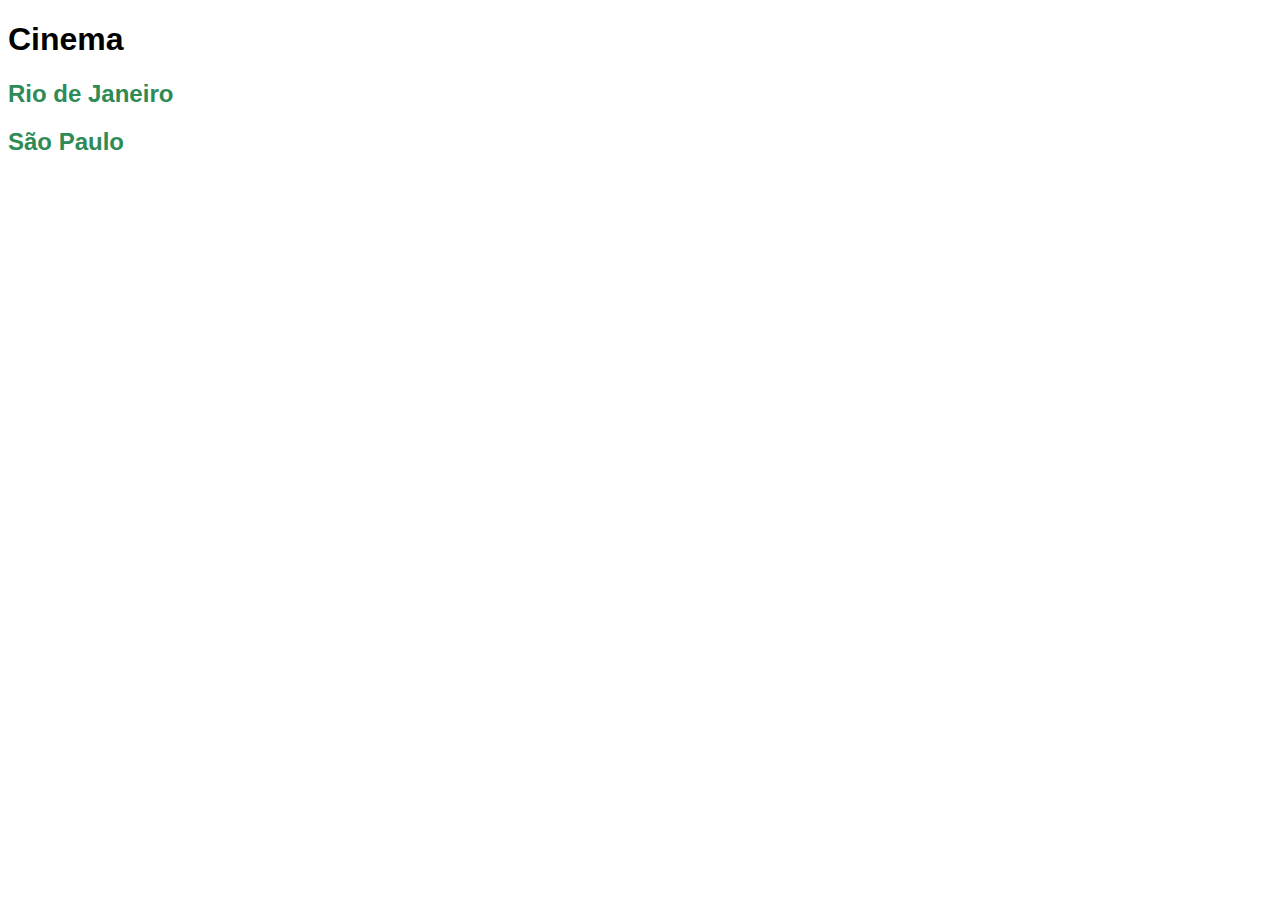
<file: cinema/index.html>
<!DOCTYPE html>
<html>
    <head>
        <meta charset="UTF-8">
        <title>Cinema</title>
        <link rel="stylesheet" href="styles.css">
    </head>
    <body>
        <h1>Cinema</h1>
        <h2>
            <a href="./estados/rj.html">Rio de Janeiro</a>
        </h2>
        <h2>
            <a href="./estados/sp.html">São Paulo</a>
        </h2>
    </body>
</html>
</file>
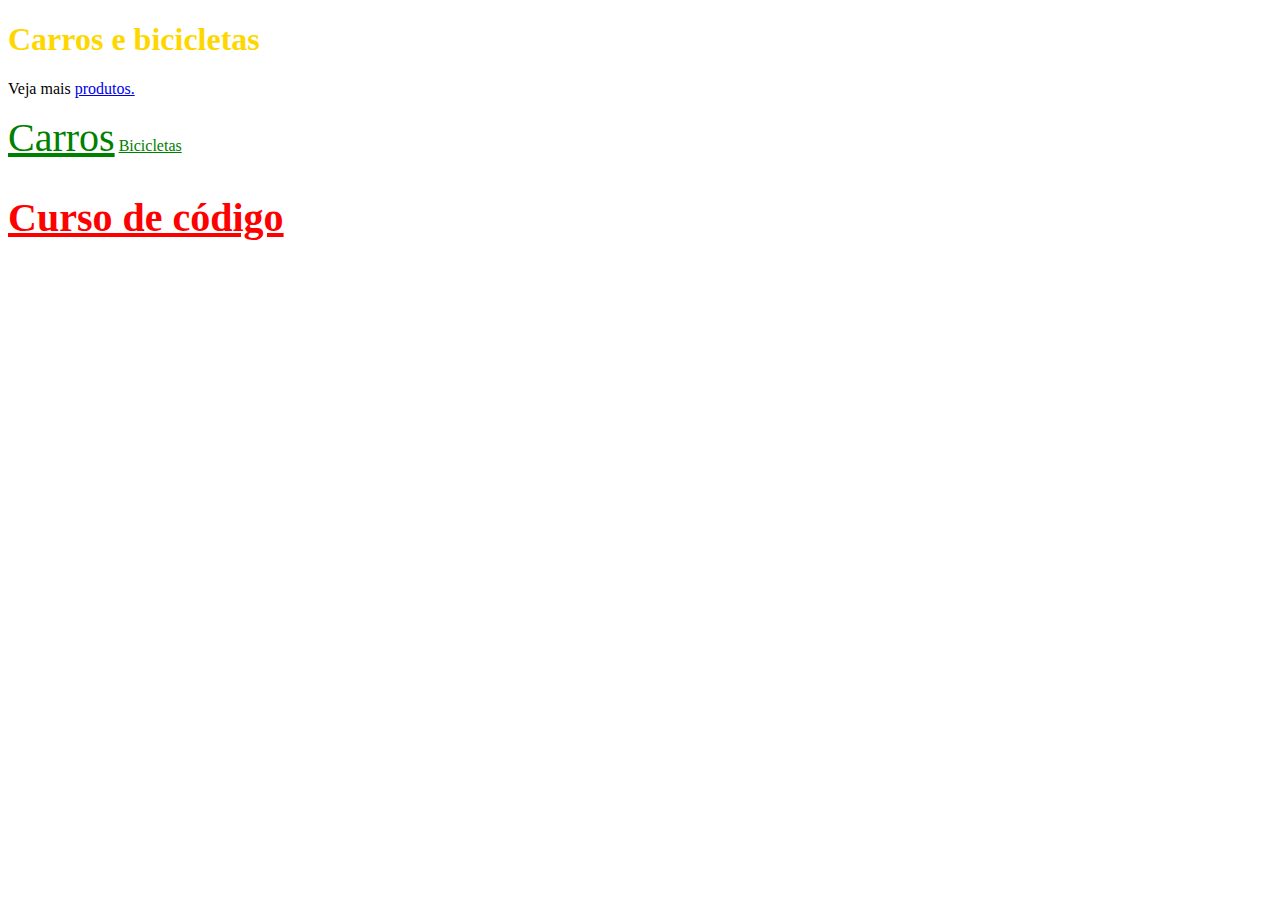
<file: introducao/index.html>
<!DOCTYPE html>
<html>

<head>
    <meta charset="UTF-8">
    <title>Carros e bicicletas</title>
    <link rel="stylesheet" href="./style.css">
</head>

<body class="codigo">
    <h1 id="introduçao">Carros e bicicletas</h1>
    <p>Veja mais <a href="/">produtos.</a></p>
    <a class="design grande" href="./produtos/carros.html">Carros</a>
    <a class="design" href="./produtos/bicicletas.html">Bicicletas</a>
    <h2 class="azul grande underline">Curso de código</h2>
</body>

</html>
</file>
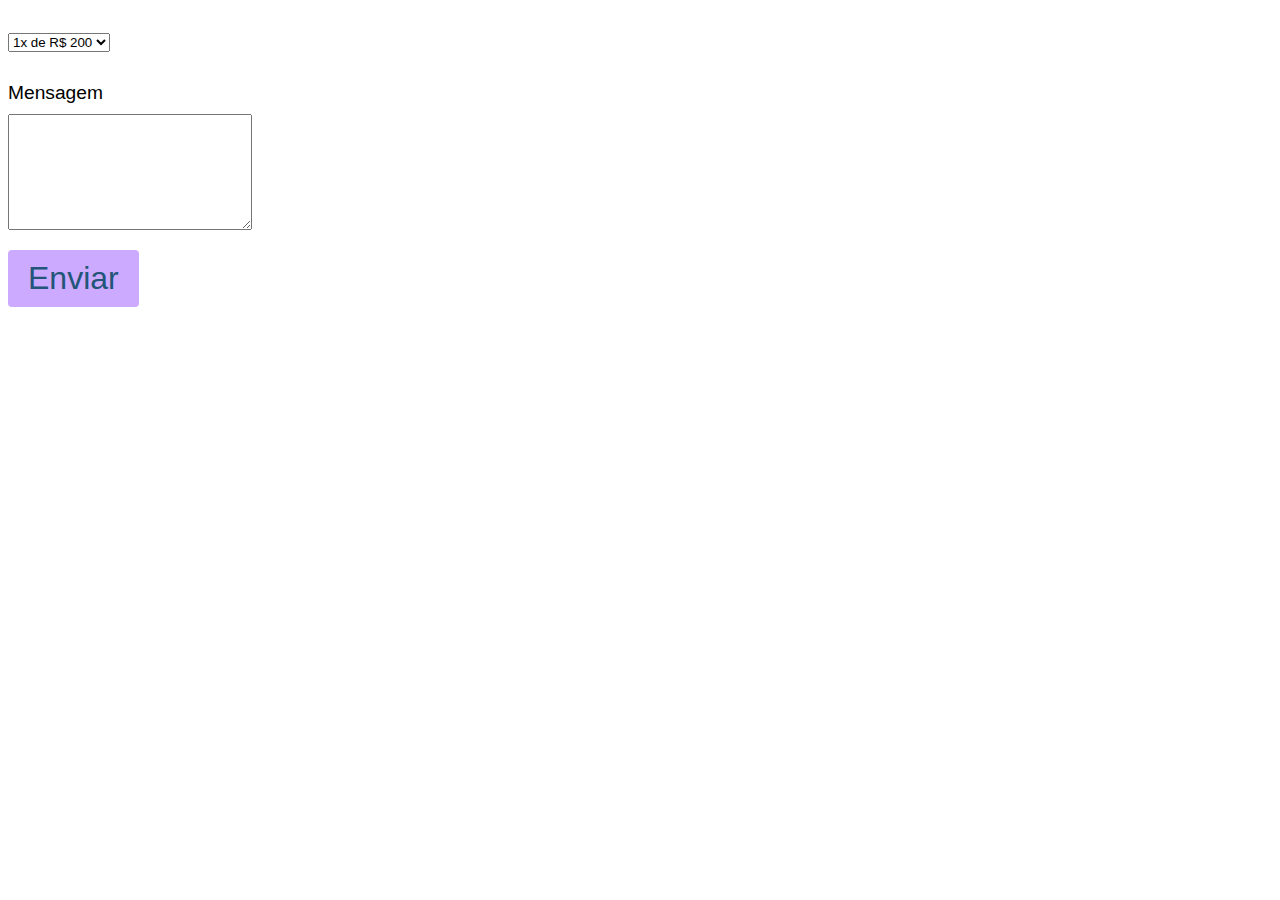
<file: mais html e css/index.html>
<!DOCTYPE html>
<html lang="en">

<head>
    <meta charset="UTF-8">
    <meta name="viewport" content="width=device-width, initial-scale=1.0">
    <title>Formulários</title>
    <link rel="stylesheet" href="./style.css">
</head>

<body>
    <form action="./" method="">
        <!-- <label for="nome">Nome</label>
        <input type="text" id="nome" name="nome">

        <label for="tlf">Telefone</label>
        <input type="text" id="tlf" name="tlf" placeholder="XXX-XX-XX-XX">

        <label for="senha">Senha</label>
        <input type="password" id="senha" name="senha" disabled> -->

        <label for="parcelas"></label>
        <select name="parcelas" id="parcelas">
            <option value="1x">1x de R$ 200</option>
            <option value="2x">2x de R$ 100</option>
            <option value="4x">4x de R$ 50</option>
        </select>

        <label for="mensagem">Mensagem</label>
        <textarea name="mensagem" id="mensagem" rows="5"></textarea>

        <!-- <div class="checkbox">
            <input type="checkbox" id="termos" name="termos" value="aceito">
            <label for="termos">Aceito os termos e condições da empresa</label>
        </div>

        <div class="checkbox">
            <input type="checkbox" id="anuncio" name="anuncio">
            <label for="anuncio">Desejo receber anúncios.</label>
        </div>

        
        <p>Entrega:</p>
        <div class="radio">
            <input type="radio" id="retirada" name="retirada">
            <label for="retirada">Retirar no local.</label>
        </div>
        <div class="radio">
            <input type="radio" id="entrega" name="retirada">
            <label for="entrega">Entrega em casa.</label>
        </div>

        <p>Futuro:</p>
        <div class="radio">
            <input type="radio" id="retirada2" name="futuro">
            <label for="retirada2">Retirar no local.</label>
        </div>
        <div class="radio">
            <input type="radio" id="entrega2" name="futuro">
            <label for="entrega2">Entrega em casa.</label>
        </div> -->

<!-- 
        <label for="email">Email</label>
        <input type="email" id="email" name="email" required>

        <label for="idade">Idade</label>
        <input type="number" id="idade" name="idade">

        <label for="saida">Saída do hotel</label>
        <input type="date" id="saida" name="saida"> -->

        <button>Enviar</button>
    </form>
</body>

</html>
</file>
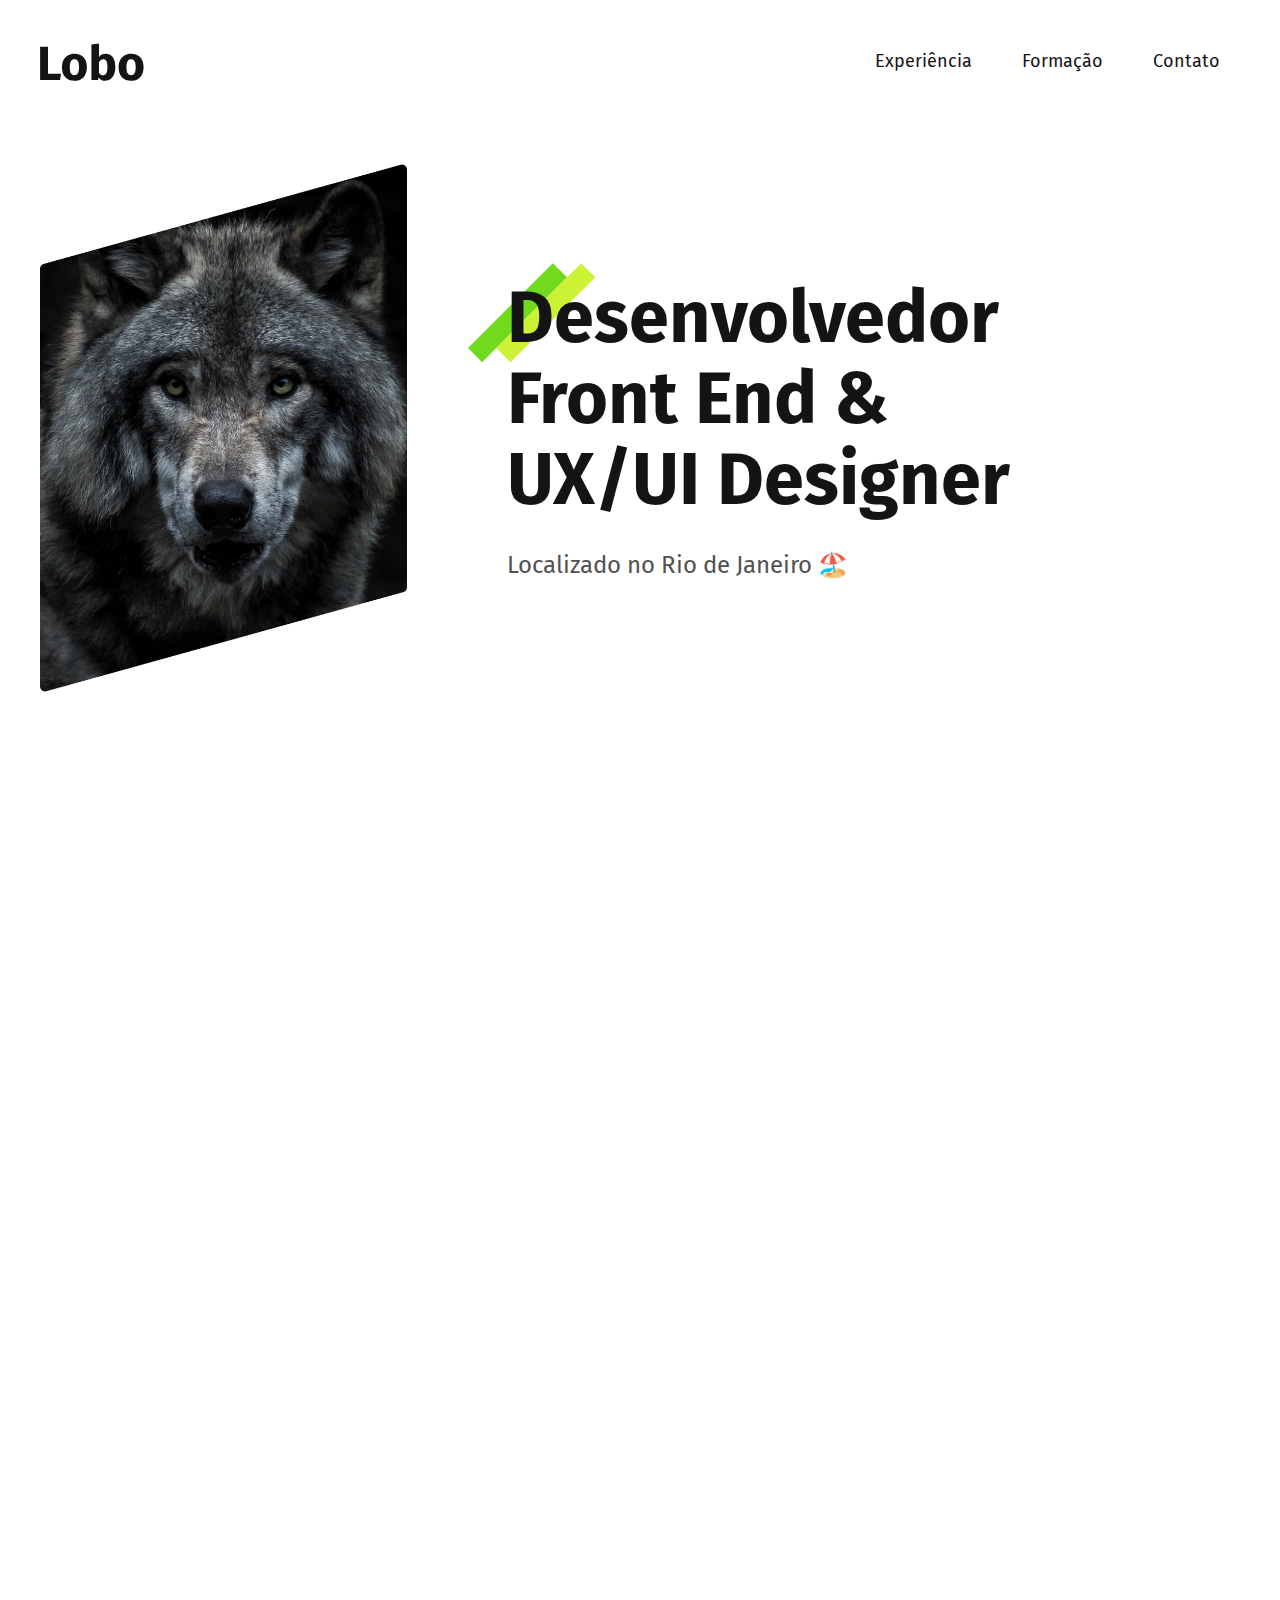
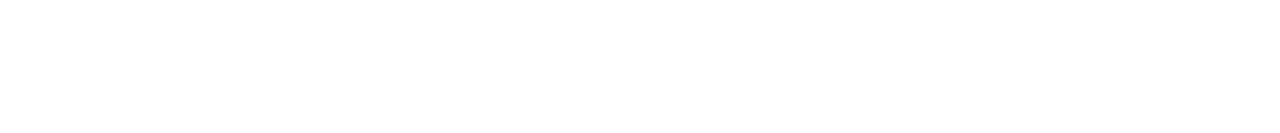
<file: portfolio/index.html>
<!DOCTYPE html>
<html lang="pt-br">

<head>
    <meta charset="UTF-8">
    <meta name="viewport" content="width=device-width, initial-scale=1.0">
    <title>Lobo - Desenvolvedor e Designer</title>
    <link rel="stylesheet" href="./css/style.css">
</head>

<body>
    <header class="header">
        <div class="header-img">
            <img src="./img/marca.svg" alt="Lobo">
        </div>

        <nav>
            <ul class="header-menu">
                <li><a href="#experiencia">Experiência</a></li>
                <li><a href="#formacao">Formação</a></li>
                <li><a href="#contato">Contato</a></li>
            </ul>
        </nav>
    </header>

    <main class="introducao">
        <img src="./img/perfil.jpg" alt="Lobo Cinza">
        <div>
            <h1>Desenvolvedor <br> Front End & <br> UX/UI Designer</h1>
            <p>Localizado no Rio de Janeiro 🏖️</p>
        </div>
    </main>
</body>

</html>
</file>
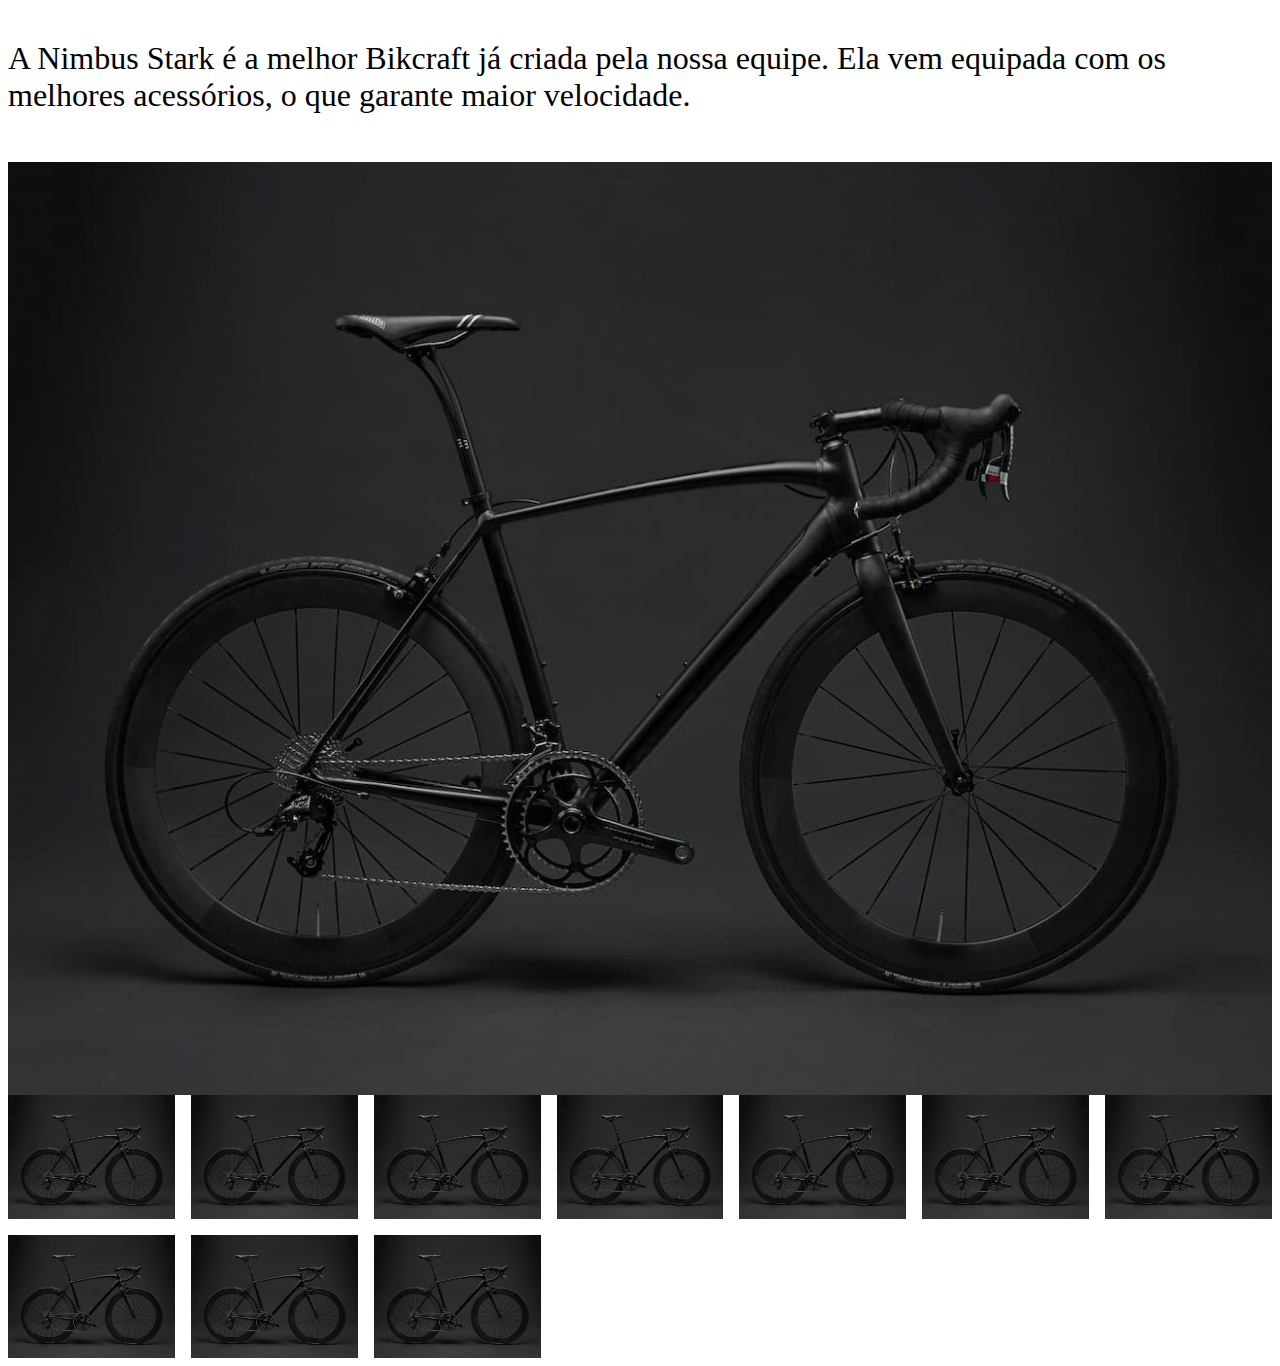
<file: responsivo/index.html>
<!DOCTYPE html>

<html lang="en">

<head>
    <meta charset="UTF-8">
    <meta name="viewport" content="width=device-width, initial-scale=1">
    <title>Grid</title>
    <link rel="stylesheet" href="./style.css">
</head>

<body>
    <div class="minmax">
        <img src="../web/img/bicicleta.jpg" alt="Bicicleta" />
        <p>
             A Nimbus Stark é a melhor Bikcraft já criada pela nossa equipe. Ela vem
             equipada com os melhores acessórios, o que garante maior velocidade.
        </p>
    </div>

    <div class="galeria">
        <img src="../web/img/bicicleta.jpg" alt="Bicicleta" />
        <img src="../web/img/bicicleta.jpg" alt="Bicicleta" />
        <img src="../web/img/bicicleta.jpg" alt="Bicicleta" />
        <img src="../web/img/bicicleta.jpg" alt="Bicicleta" />
        <img src="../web/img/bicicleta.jpg" alt="Bicicleta" />
        <img src="../web/img/bicicleta.jpg" alt="Bicicleta" />
        <img src="../web/img/bicicleta.jpg" alt="Bicicleta" />
        <img src="../web/img/bicicleta.jpg" alt="Bicicleta" />
        <img src="../web/img/bicicleta.jpg" alt="Bicicleta" />
        <img src="../web/img/bicicleta.jpg" alt="Bicicleta" />
    </div>
</body>

</html>
</file>
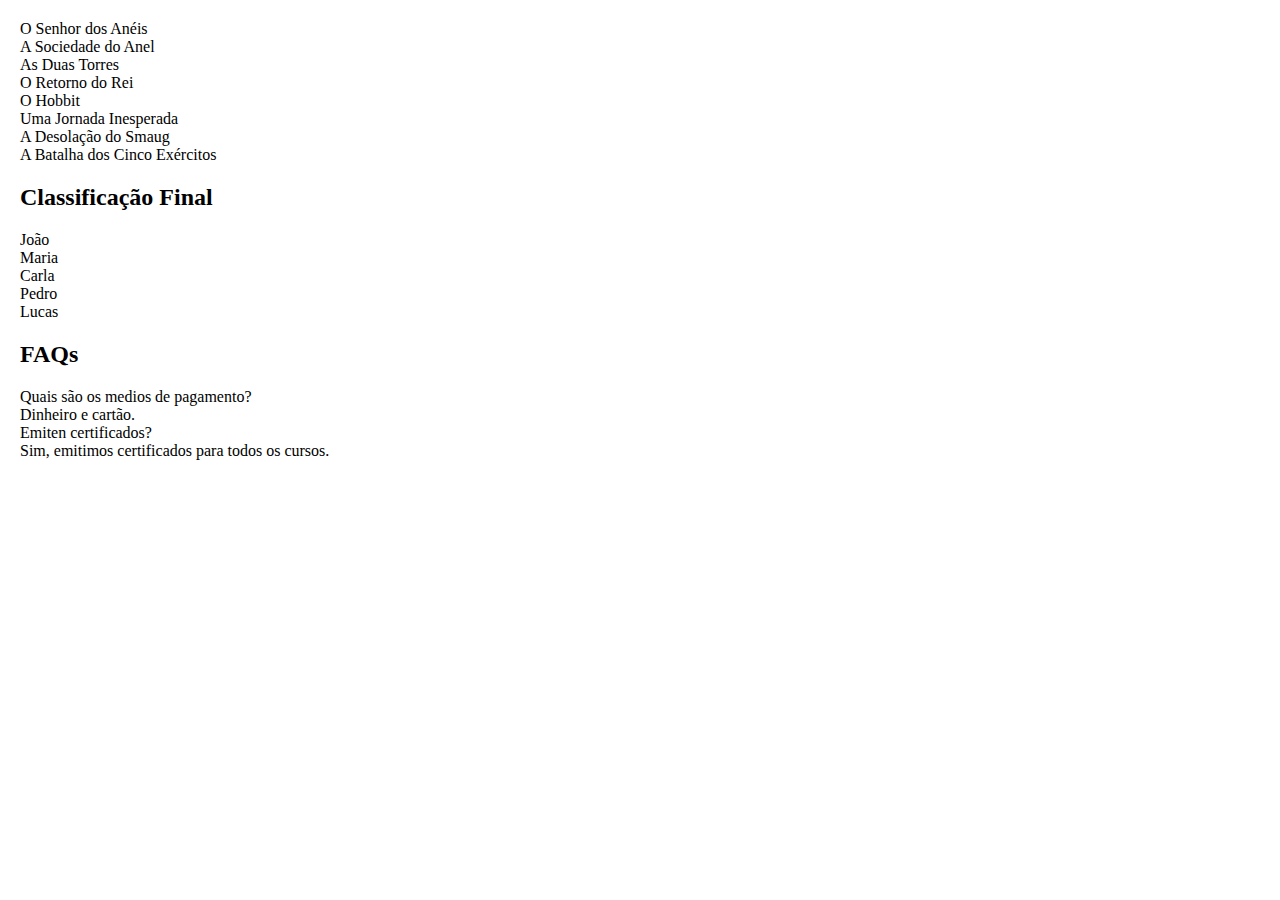
<file: semantica/index.html>
<!DOCTYPE html>
<html lang="en">

<head>
    <meta charset="UTF-8">
    <title>Pontos de Referência</title>
    <link rel="stylesheet" href="./style.css">
    
</head>

<body>
    <ul>
        <li>O Senhor dos Anéis
            <ul>
                <li>A Sociedade do Anel</li>
                <li>As Duas Torres</li>
                <li>O Retorno do Rei</li>
            </ul>
        </li>
        <li>O Hobbit
            <ul>
                <li>Uma Jornada Inesperada</li>
                <li>A Desolação do Smaug</li>
                <li>A Batalha dos Cinco Exércitos</li>
            </ul>
        </li>
    </ul>

    <h2>Classificação Final</h2>
    <ol>
        <li>João</li>
        <li>Maria</li>
        <li>Carla</li>
        <li>Pedro</li>
        <li>Lucas</li>
    </ol>

    <h2>FAQs</h2>
    <dl>
        <dt>Quais são os medios de pagamento?</dt>
        <dd>Dinheiro e cartão.</dd>
        <dt>Emiten certificados?</dt>
        <dd>Sim, emitimos certificados para todos os cursos.</dd>
    </dl>
</body>

</html>
</file>
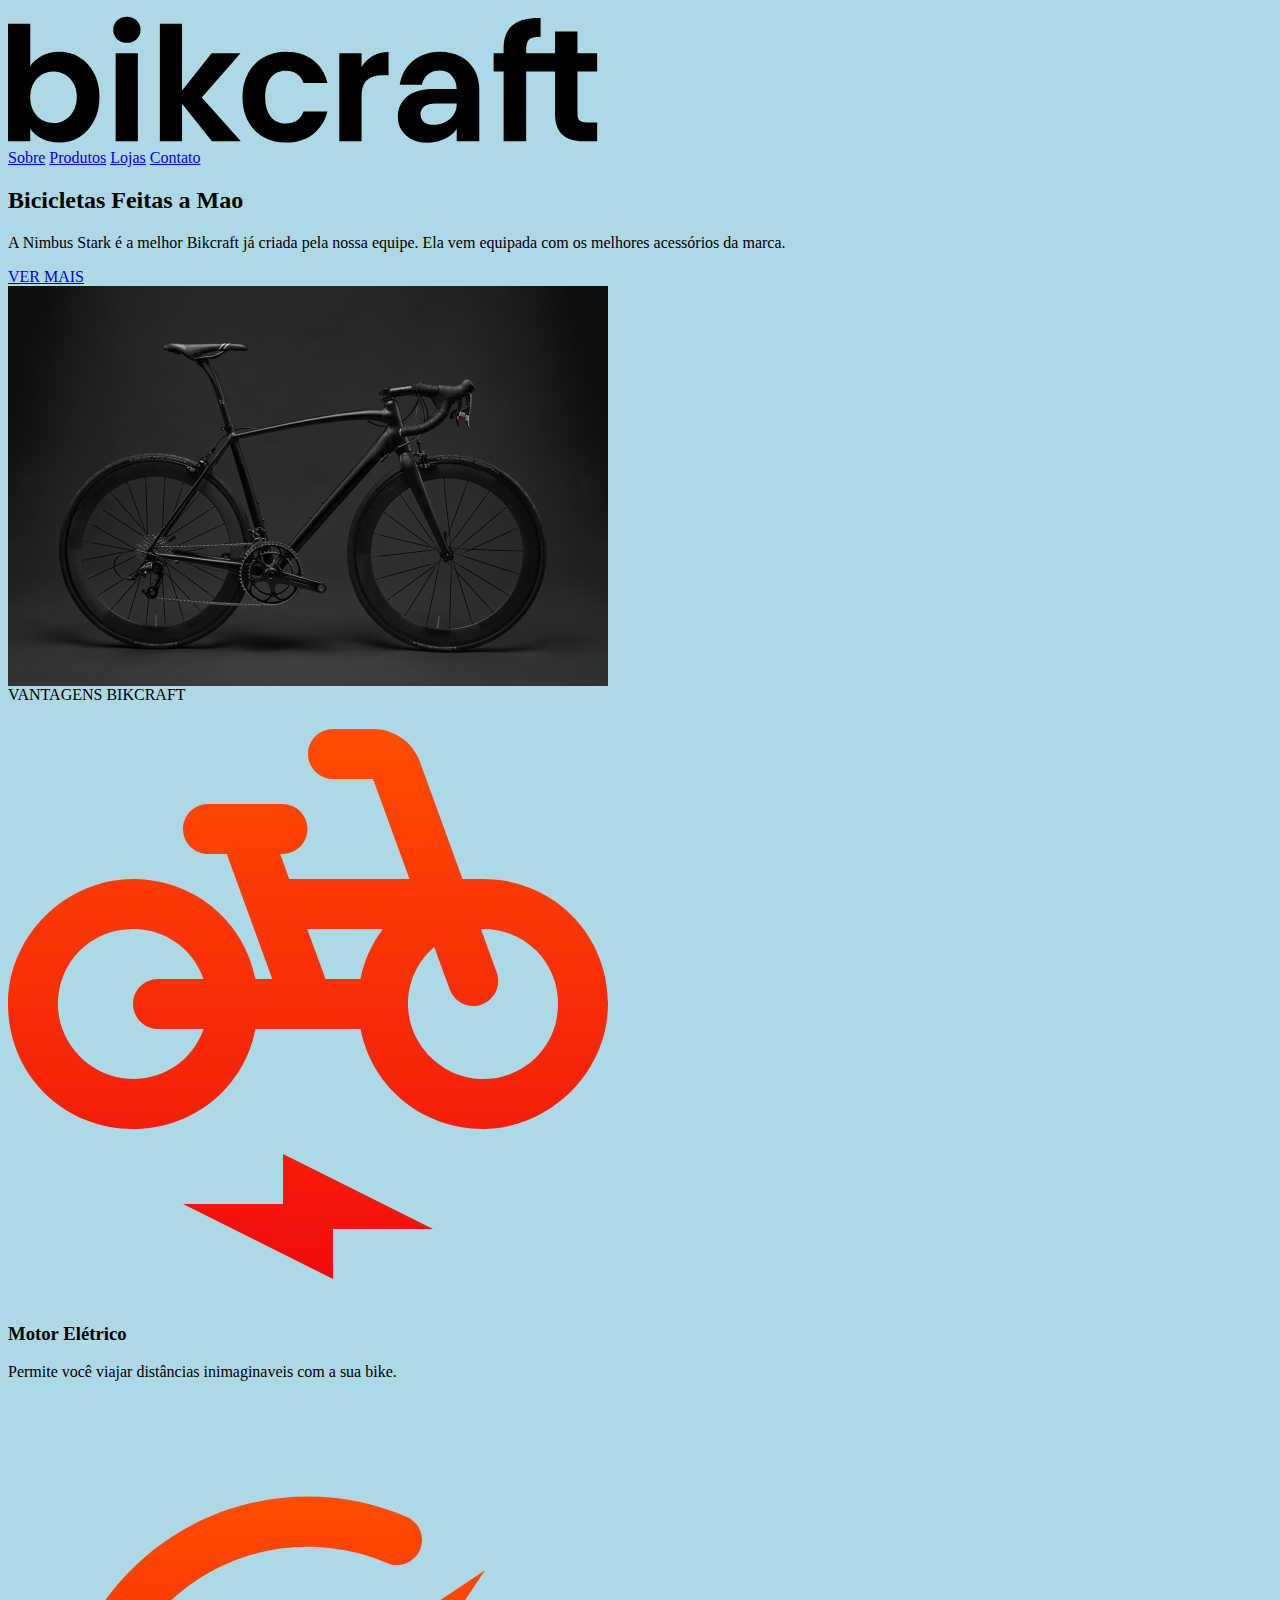
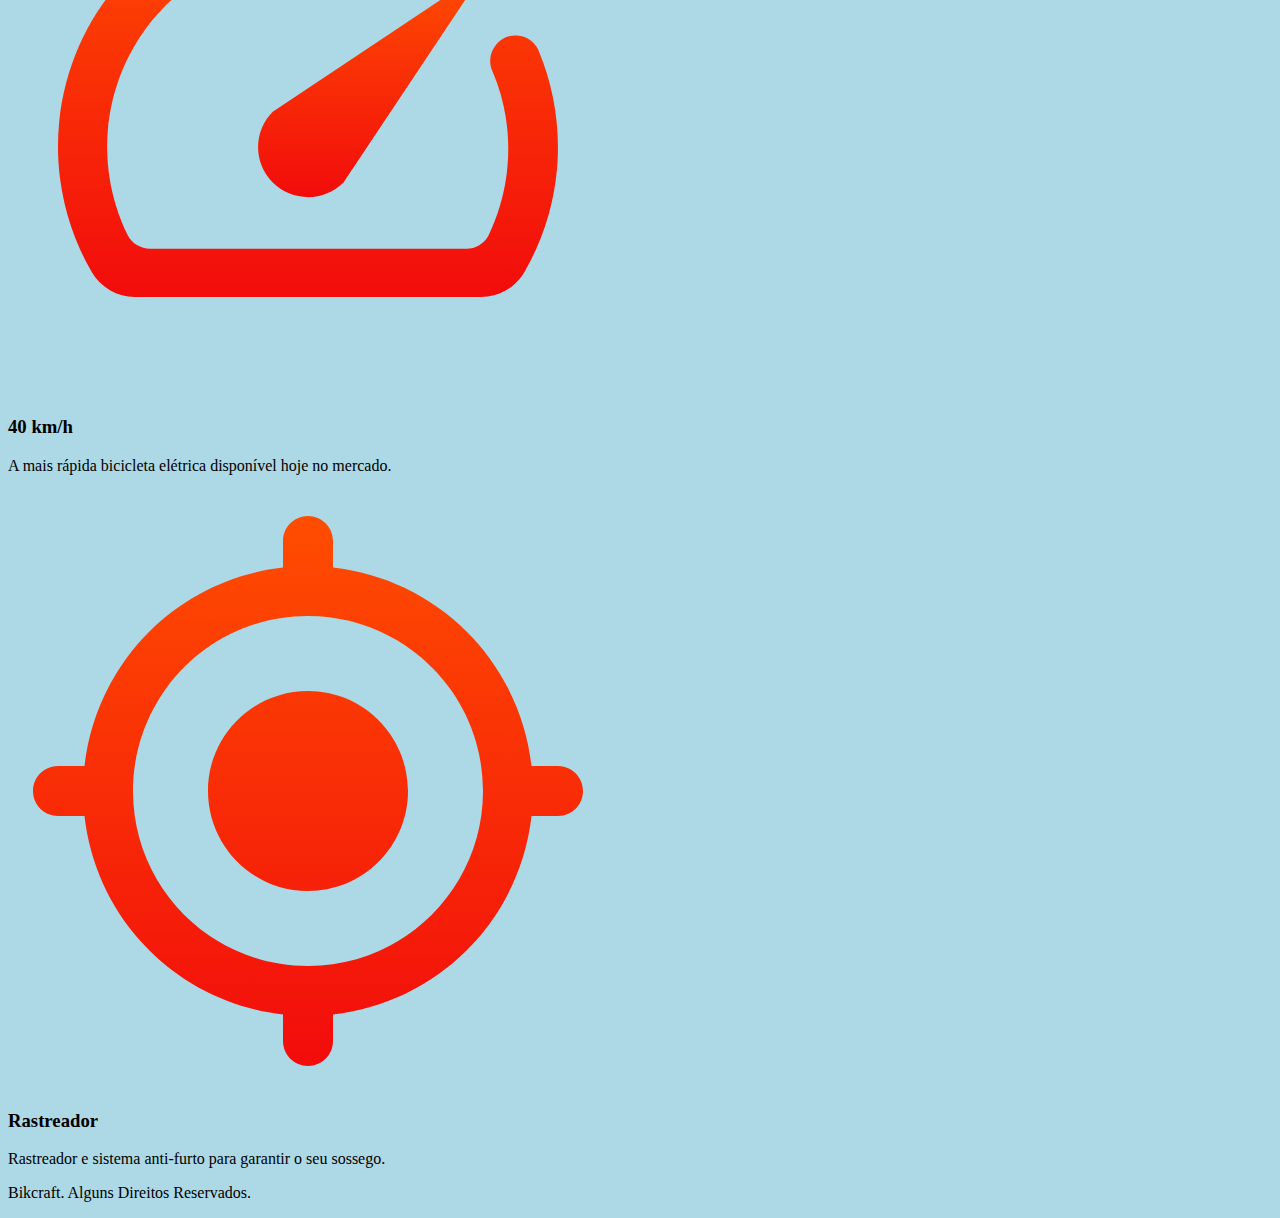
<file: web/index.html>
<!DOCTYPE html>
<html lang="en">

<head>
    <meta charset="UTF-8">
    <title>Bikcraft</title>
    <link rel="stylesheet" href="./style.css">
</head>

<body>
    <img src="./img/bikcraft.svg" alt="Logo da loja bikcraft">


    <div class="links">
        <a href="/">Sobre</a>
        <a href="/">Produtos</a>
        <a href="/">Lojas</a>
        <a href="/">Contato</a>
    </div>


    <div class="produto">
        <div class="produto-info">
            <h2 class="titulo">Bicicletas Feitas a Mao</h2>
            <p class="descricao">
                A Nimbus Stark é a melhor Bikcraft já criada pela nossa equipe.
                Ela vem equipada com os melhores acessórios da marca.
            </p>
            <a class="botao" href="/">VER MAIS</a>
        </div>
        <div class="produto-imagem">
            <img src="./img/bicicleta-1200-800.jpg" alt="Nimbus Stark">
            <span class="raya"></span>
        </div>
    </div>
    <div class="vantagens">
        <span class="titulo">VANTAGENS BIKCRAFT</span>
        <div class="dados">
            <div class="item">
                <img src="./img/eletrica.svg" alt="Eletrica">
                <h3>Motor Elétrico</h3>
                <p>Permite você viajar distâncias inimaginaveis com a sua bike.</p>
            </div>
            <div class="item">
                <img src="./img/velocidade.svg" alt="Velocidade">
                <h3>40 km/h</h3>
                <p>A mais rápida bicicleta elétrica disponível hoje no mercado.</p>
            </div>
            <div class="item">
                <img src="./img/rastreador.svg" alt="Rastreador">
                <h3>Rastreador</h3>
                <p>Rastreador e sistema anti-furto para garantir o seu sossego.</p>
            </div>
        </div>
    </div>


    <div class="footer">
        <p>Bikcraft. Alguns Direitos Reservados.</p>
    </div>

</body>

</html>
</file>
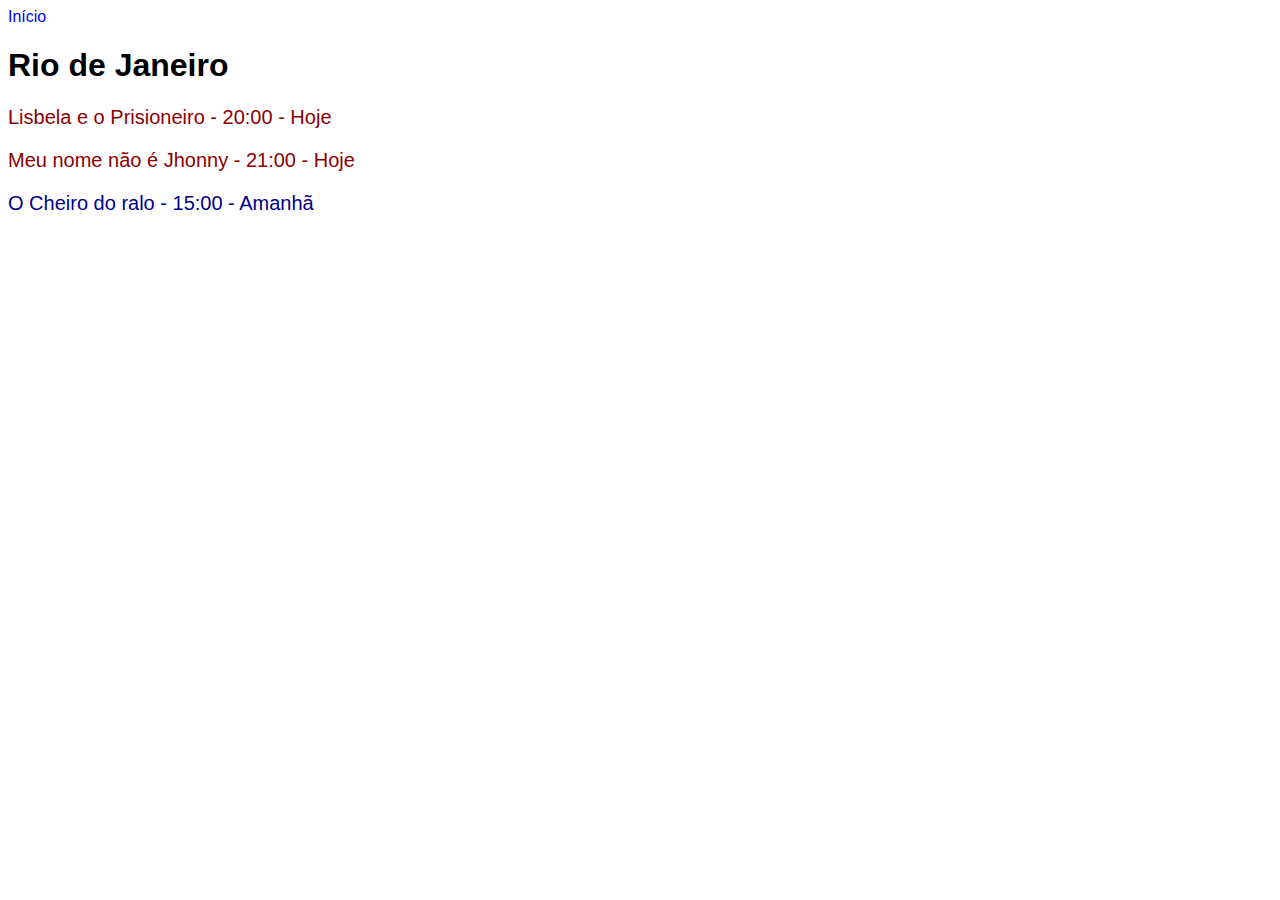
<file: cinema/estados/rj.html>
<!DOCTYPE html>
<html>
    <head>
        <meta charset="UTF-8">
        <title>Rio de Janeiro</title>
        <link rel="stylesheet" href="../styles.css">
    </head>
    <body>
        <a href="../index.html">Início</a>
        <h1>Rio de Janeiro</h1>
        <p class="hoje">Lisbela e o Prisioneiro - 20:00 - Hoje</p>
        <p class="hoje">Meu nome não é Jhonny - 21:00 - Hoje</p>
        <p class="amanha">O Cheiro do ralo - 15:00 - Amanhã</p>
    </body>
</html>
</file>
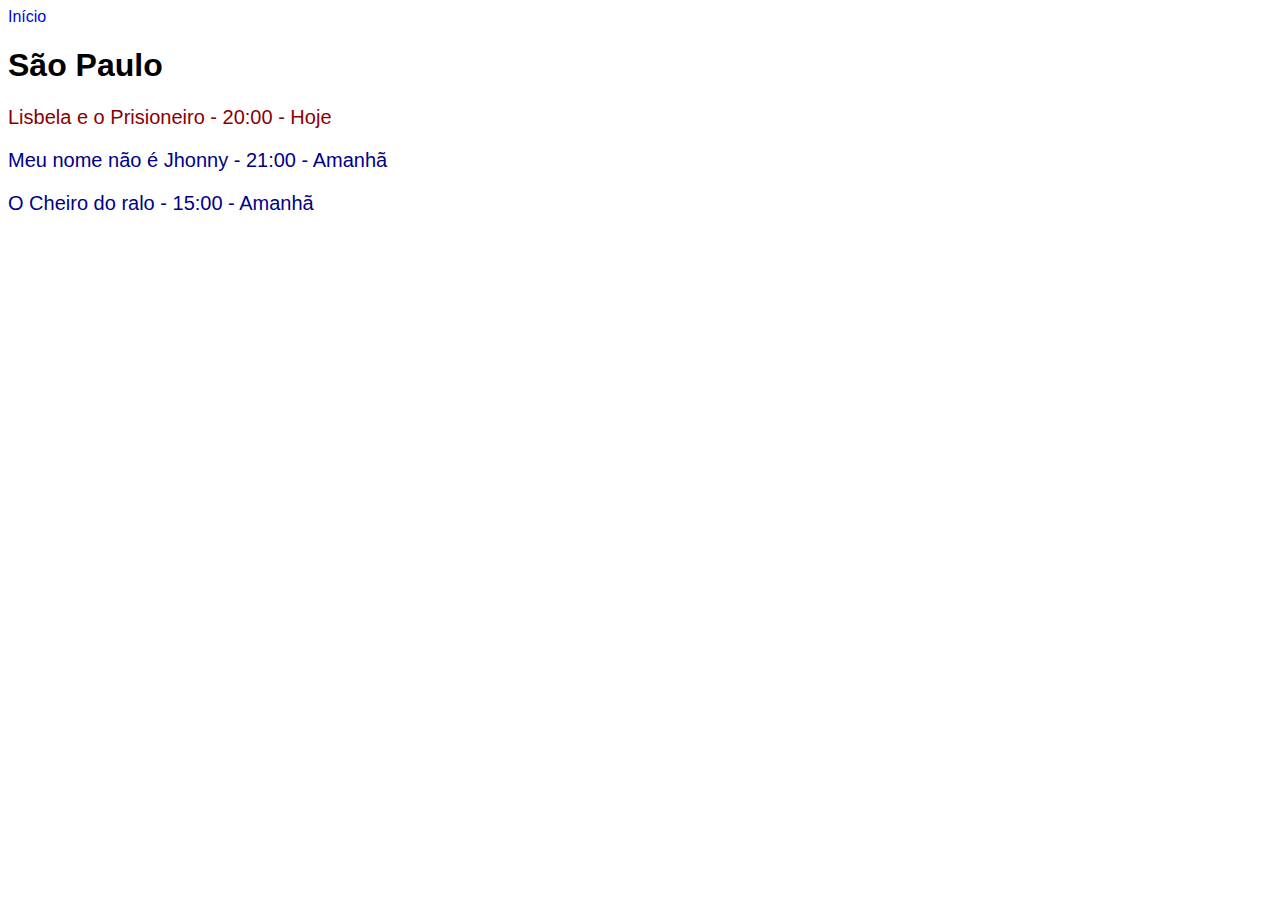
<file: cinema/estados/sp.html>
<!DOCTYPE html>
<html>
    <head>
        <meta charset="UTF-8">
        <title>São Paulo</title>
        <link rel="stylesheet" href="../styles.css">
    </head>
    <body>
        <a href="../index.html">Início</a>
        <h1>São Paulo</h1>
        <p class="hoje">Lisbela e o Prisioneiro - 20:00 - Hoje</p>
        <p class="amanha">Meu nome não é Jhonny - 21:00 - Amanhã</p>
        <p class="amanha">O Cheiro do ralo - 15:00 - Amanhã</p>
    </body>
</html>
</file>
<file: cinema/styles.css>
p.hoje {
    color: darkred;
    font-size: 20px
}
p.amanha {
    color: darkblue;
    font-size: 20px;
}
a {
    text-decoration: none;
}
h2 a {
    color: seagreen;
}
body {
    font-family: Arial, Helvetica, sans-serif;
}
</file>
<file: introducao/style.css>
#introduçao {
  color: gold;
}

.codigo .design {
  color: green;
}

.azul {
  color: red;
}

.underline {
  text-decoration: underline;
}

.grande {
  font-size: 40px;
}
</file>
<file: mais html e css/style.css>
body {
    font-family: Arial, Helvetica, sans-serif;
    font-size: 1.2rem;
}

label {
    display: block;
    margin-top: 30px;
    margin-bottom: 10px;
}

input {
    font-size: 1.2rem;
    padding: 10px;
}

button {
    margin-top: 15px;
    display: block;
}

.checkbox, .radio {
    display: grid;
    grid-template-columns: auto 1fr;
    gap: 10px;
    align-items: center;
    margin-bottom: 10px;
}
.checkbox label, .radio label {
    margin: 0;
    display: inline;
}
.checkbox input, .radio input {
    margin-top: 0;
}

textarea {
    font-size: 1.2rem;
    font-family: Arial, Helvetica, sans-serif;
}

button {
    font-size: 2rem;
    padding: 10px 20px;
    background-color: #caf;
    border: none;
    border-radius: 4px;
    color: #257;
    cursor: pointer;
}
</file>
<file: portfolio/css/style.css>
@import "./global.css";
@import "./header.css";
@import "./introducao.css";
@import "./experiencia.css";
@import "./formacao.css";
</file>
<file: responsivo/style.css>
img {
    max-width: 100%;
    display: block;
}

div {
    display: grid;
    grid-template-columns: repeat(auto-fit, minmax(400px, 1fr));
    gap: 1rem;
}

@media (min-width: 400px) {
    .minmax img {
        grid-row: 2;
    }
}

p {
    font-size: 2rem;
}

.galeria {
    grid-template-columns: repeat(auto-fit, minmax(150px, 1fr));
}
</file>
<file: semantica/style.css>
body {
    margin: 20px;
}

ul, ol {
    padding: 0;
    list-style: none;
}

dl, dd {
    margin: 0;
}
</file>
<file: web/style.css>
img {
    max-width: 100%;
    width: 600px;
    display: block;
}
body {
    background-color: lightblue;
}
</file>
